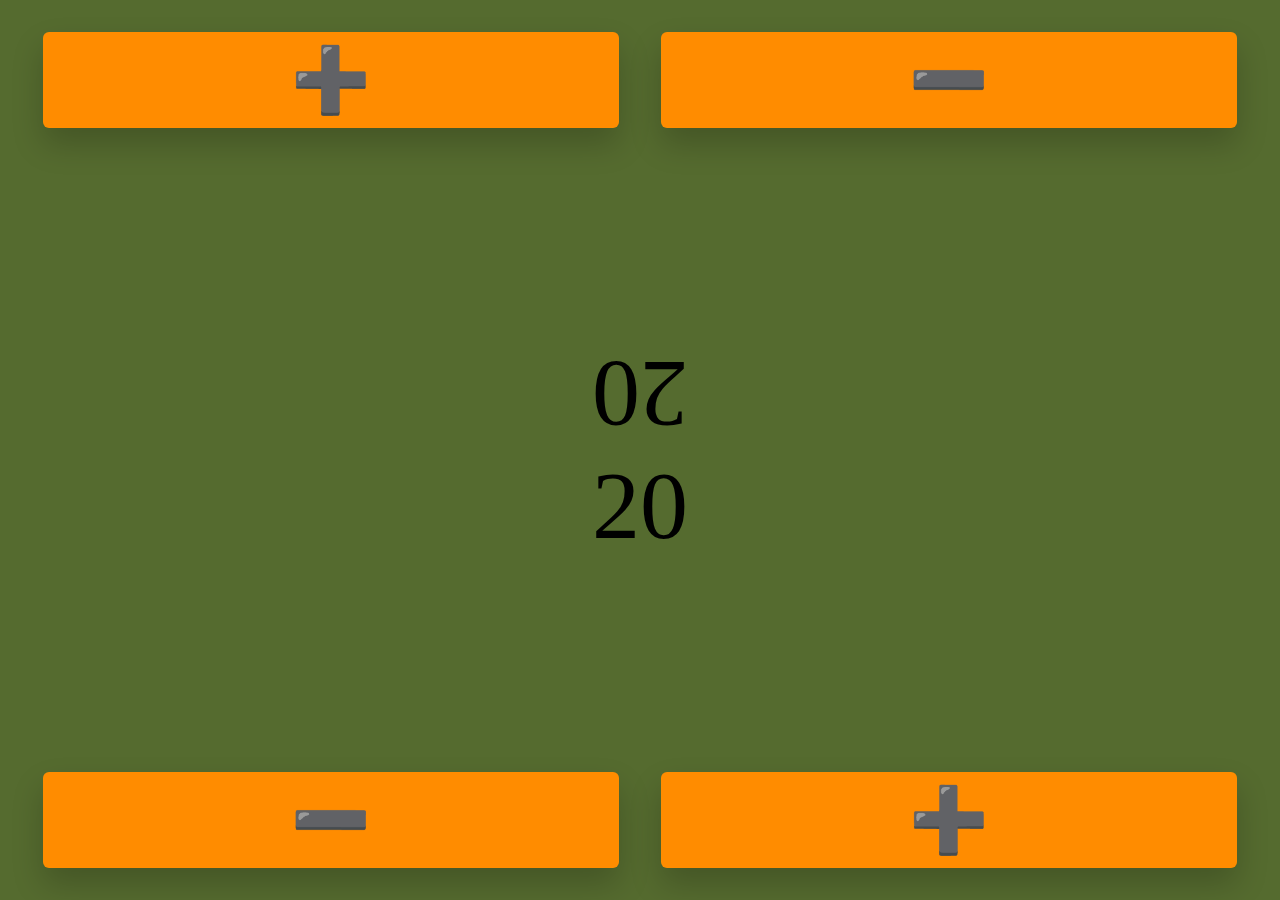
<file: index.html>
<!DOCTYPE html>
<html lang="en">
<head>
    <meta charset="utf-8">
    <meta name="viewport" content="width=device-width, initial-scale=1">
    <title>LifeApp</title>
    <link rel="stylesheet" href="styles.css">
    <script src="script.js" defer></script>
    
    <link rel="manifest" href="manifest.json" />
    <!-- <link rel="apple-touch-icon" sizes="76x76" href="/apple-touch-icon.png">
    <link rel="icon" type="image/png" sizes="32x32" href="/favicon-32x32.png">
    <link rel="icon" type="image/png" sizes="16x16" href="/favicon-16x16.png">
    <link rel="manifest" href="/site.webmanifest">
    <link rel="mask-icon" href="/safari-pinned-tab.svg" color="#5bbad5">
    <meta name="msapplication-TileColor" content="#603cba">
    <meta name="theme-color" content="#ffffff"> -->



    <link rel="apple-touch-icon" sizes="76x76" href="/MTG-LifeApp/apple-touch-icon.png">
    <link rel="icon" type="image/png" sizes="32x32" href="/MTG-LifeApp/favicon-32x32.png">
    <link rel="icon" type="image/png" sizes="16x16" href="/MTG-LifeApp/favicon-16x16.png">
    <link rel="mask-icon" href="/MTG-LifeApp/safari-pinned-tab.svg" color="#5bbad5">
    <link rel="shortcut icon" href="/MTG-LifeApp/favicon.ico">
    <meta name="msapplication-TileColor" content="#603cba">
    <meta name="msapplication-config" content="/MTG-LifeApp/browserconfig.xml">
    <meta name="theme-color" content="#ffffff">



</head>
<body>
    <div class="container container-p2" data-container-p2>
        <div class="life-total life-total-p2" data-life-total-p2>20</div>
        <div class="life-buttons life-buttons-p2">
            <button class="btn" data-btn-plus-p2>➕</button>
            <button class="btn" data-btn-minus-p2>➖</button>    
        </div>
    </div>
    <div class="container container-p1" data-container-p1>
        <div class="life-total life-total-p1" data-life-total-p1>20</div>
        <div class="life-buttons life-buttons-p1">
            <button class="btn" data-btn-minus-p1>➖</button>
            <button class="btn" data-btn-plus-p1>➕</button>    
        </div>
    </div>
</body>
</html>
</file>
<file: styles.css>
html, body {
    padding: 0px;
    margin: 0px;
}

.life-total {
    font-size: 6rem;
    position: absolute;
    width: 100%;
}

.life-total-p1 {
    top: 0px;
}

.life-total-p2 {
    bottom: 0px;
    transform: scale(-1, -1);
}

.container 
{
    text-align: center;
    background-color: darkolivegreen;
    width: 100%;
    height: 50%;
    position: absolute;
}
.container-p1{
    bottom: 0px;
}

.container-p2{
    top: 0px;
}

.life-buttons {
    position: absolute;
    width: 100%;
    height: 6rem;
}

.life-buttons-p1 {
    bottom: 2rem;
}

.life-buttons-p2 {
    top: 2rem;
}

.btn {
    width: 45%;
    height: 100%;
    font-size: 4rem;
    margin: 0 1.5%;
    border: 0px solid black;
    box-shadow: 0 1rem 2rem #00000033;
    border-radius: 6px;
    background-color:darkorange;
}

.btn:active {
    transform: translateY(1px);
    box-shadow: 0 .5rem 1rem #00000033;
}
</file>
